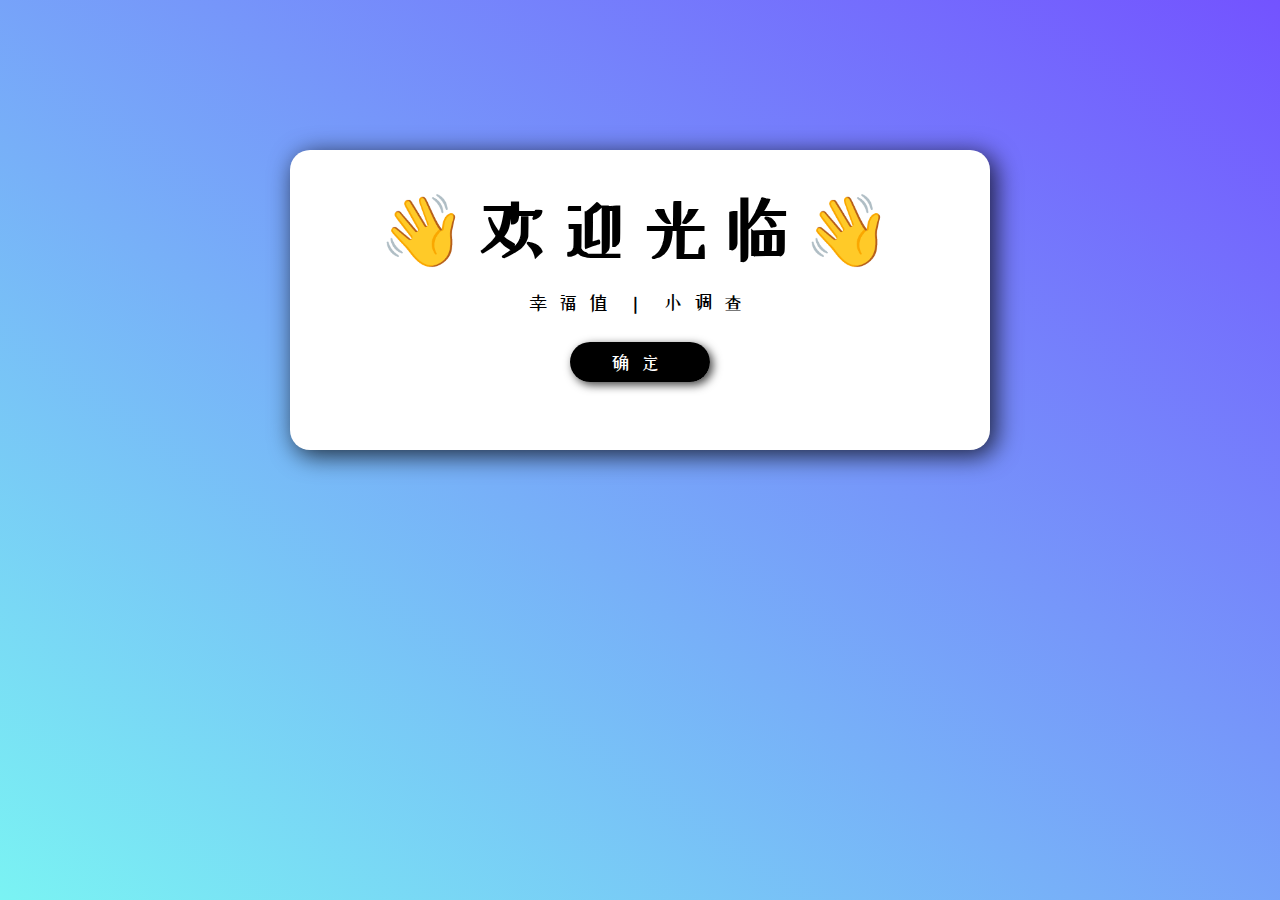
<file: index.html>
<!DOCTYPE html>

<html lang="en">
    <head>
        <meta charset="UTF-8">
        <meta name="viewport" content="width=device-width, initial-scale=1.0">
        <link rel="stylesheet" href="css/style.css">
        <link rel="preconnect" href="https://fonts.gstatic.com">
        <link href="https://fonts.googleapis.com/css2?family=ZCOOL+XiaoWei&display=swap" rel="stylesheet">
        <title>幸福指数|小调查</title>
    </head>

    <body>
        <div class="card">
            <div class="container">
                <h1>👋欢迎光临👋</h1>
                <p>幸福值 | 小调查</p>
                <a href="pages/second.html" class="btn">确定</a>
            </div>
            
        </div>
    </body>
</html>
</file>
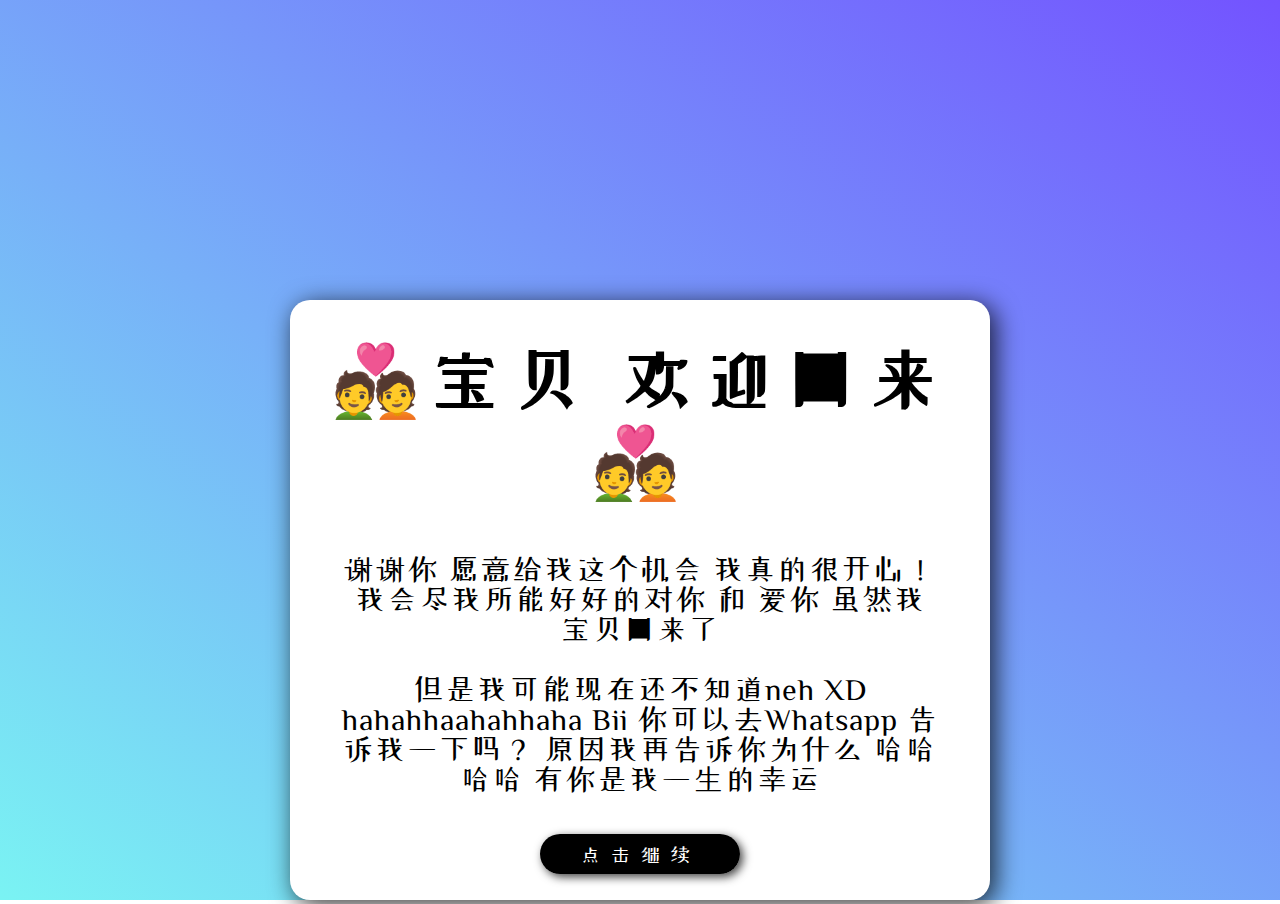
<file: pages/accept.html>
<!DOCTYPE html>

<html lang="en">
    <head>
        <meta charset="UTF-8">
        <meta name="viewport" content="width=device-width, initial-scale=1.0">
        <link rel="stylesheet" href="../css/accept.css">
        <link rel="preconnect" href="https://fonts.gstatic.com">
        <link href="https://fonts.googleapis.com/css2?family=ZCOOL+XiaoWei&display=swap" rel="stylesheet">
        <title>幸福指数 | 小调查</title>
    </head>

    <body>
        <div class="card">
            <div class="container">
                <h1>💑宝贝 欢迎回来💑</h1>
                <p>
                    谢谢你 愿意给我这个机会 我真的很开心！ 我会尽我所能好好的对你 和 爱你
                    虽然我宝贝回来了
                    <br> <br>
                    但是我可能现在还不知道neh XD hahahhaahahhaha Bii  你可以去Whatsapp 告诉我一下吗？
                    原因我再告诉你为什么 哈哈哈哈 有你是我一生的幸运
                </p>

                <a href="https://media.giphy.com/media/RIGGvEJaMlWpFLuL2Y/giphy.gif" class="btn">点击继续</a>

            </div>
            
        </div>
    </body>
</html>
</file>
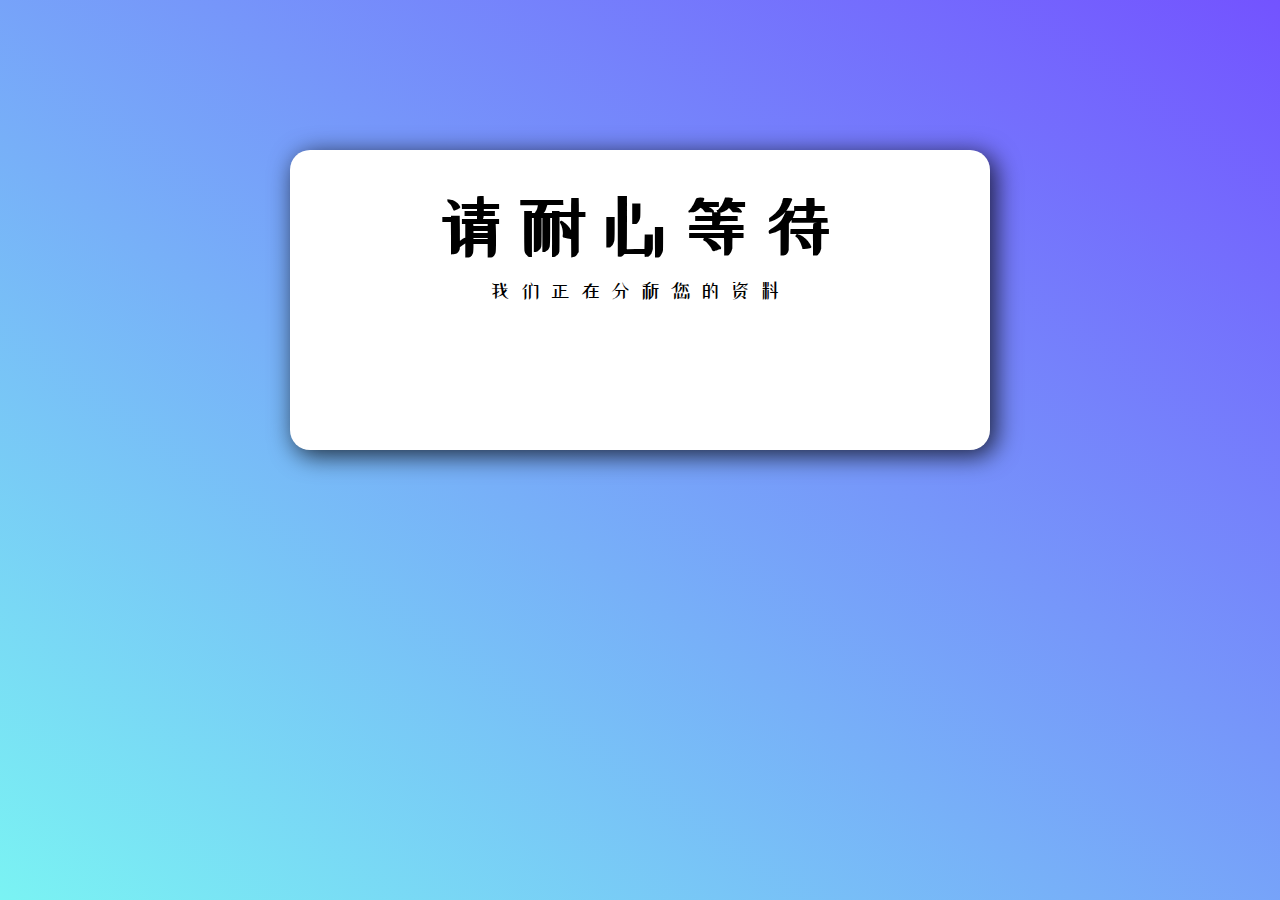
<file: pages/check.html>
<!DOCTYPE html>

<html lang="en">
    <head>
        <meta charset="UTF-8">
        <meta name="viewport" content="width=device-width, initial-scale=1.0">
        <link rel="stylesheet" href="../css/check.css">
        <link rel="preconnect" href="https://fonts.gstatic.com">
        <link href="https://fonts.googleapis.com/css2?family=ZCOOL+XiaoWei&display=swap" rel="stylesheet">
        <title>幸福指数 | 小调查</title>
    </head>

    <body>
        <div class="card">
            <div class="container">
                <h1>请耐心等待</h1>
                <p>我们正在分析您的资料</p>
                <p id="showMe">请点击 继续</p>

                <a href="congrat.html" class="btn" id="showMe">继续</a>
            </div>
            
        </div>
    </body>
</html>
</file>
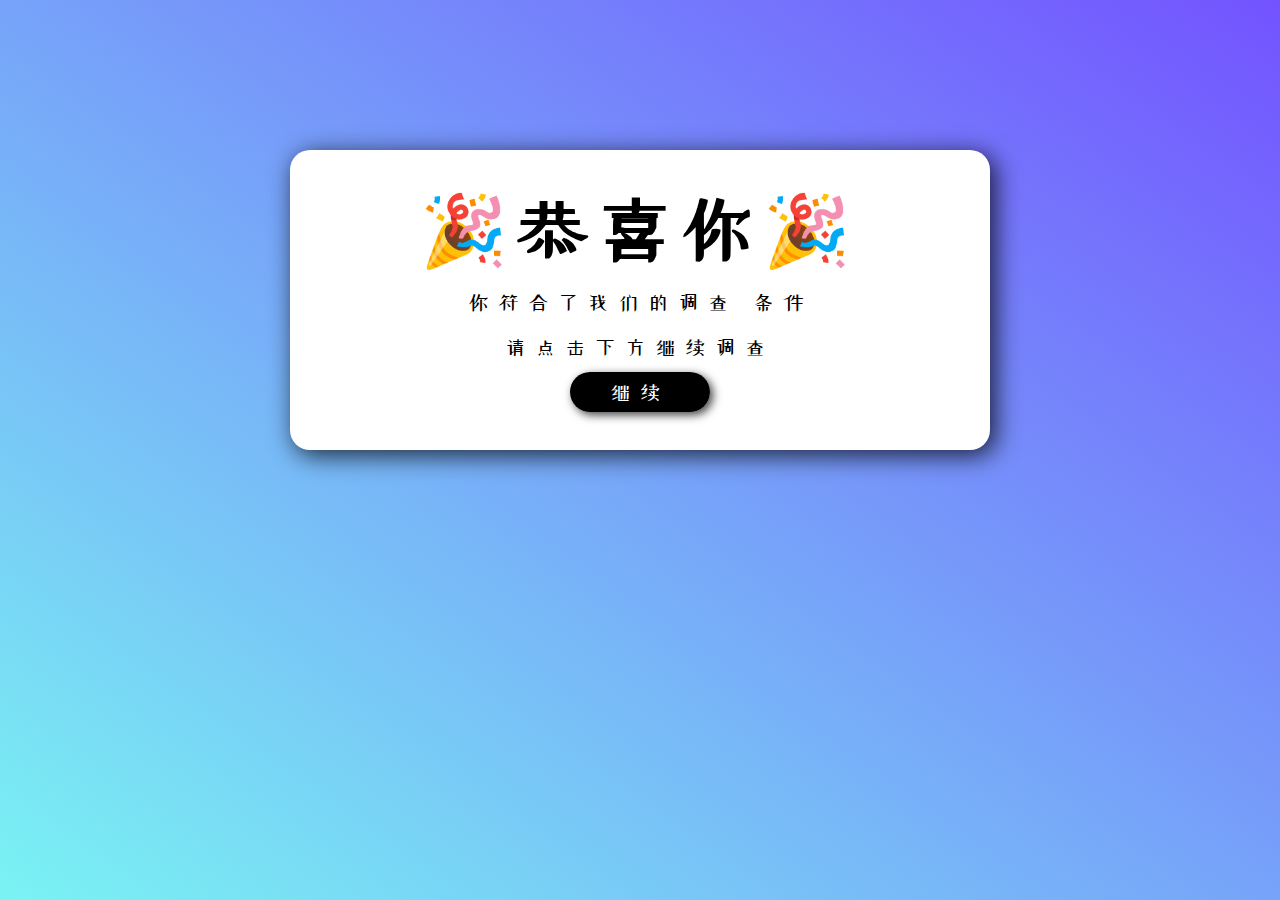
<file: pages/congrat.html>
<!DOCTYPE html>

<html lang="en">
    <head>
        <meta charset="UTF-8">
        <meta name="viewport" content="width=device-width, initial-scale=1.0">
        <link rel="stylesheet" href="../css/congrat.css">
        <link rel="preconnect" href="https://fonts.gstatic.com">
        <link href="https://fonts.googleapis.com/css2?family=ZCOOL+XiaoWei&display=swap" rel="stylesheet">
        <title>幸福指数 | 小调查</title>
    </head>

    <body>
        <div class="card">
            <div class="container">
                <h1>🎉恭喜你🎉</h1>
                <p>你符合了我们的调查 条件</p>
                <p>请点击下方继续调查</p>

                <a href="gbw.html" class="btn">继续</a>
            </div>
            
        </div>
    </body>
</html>
</file>
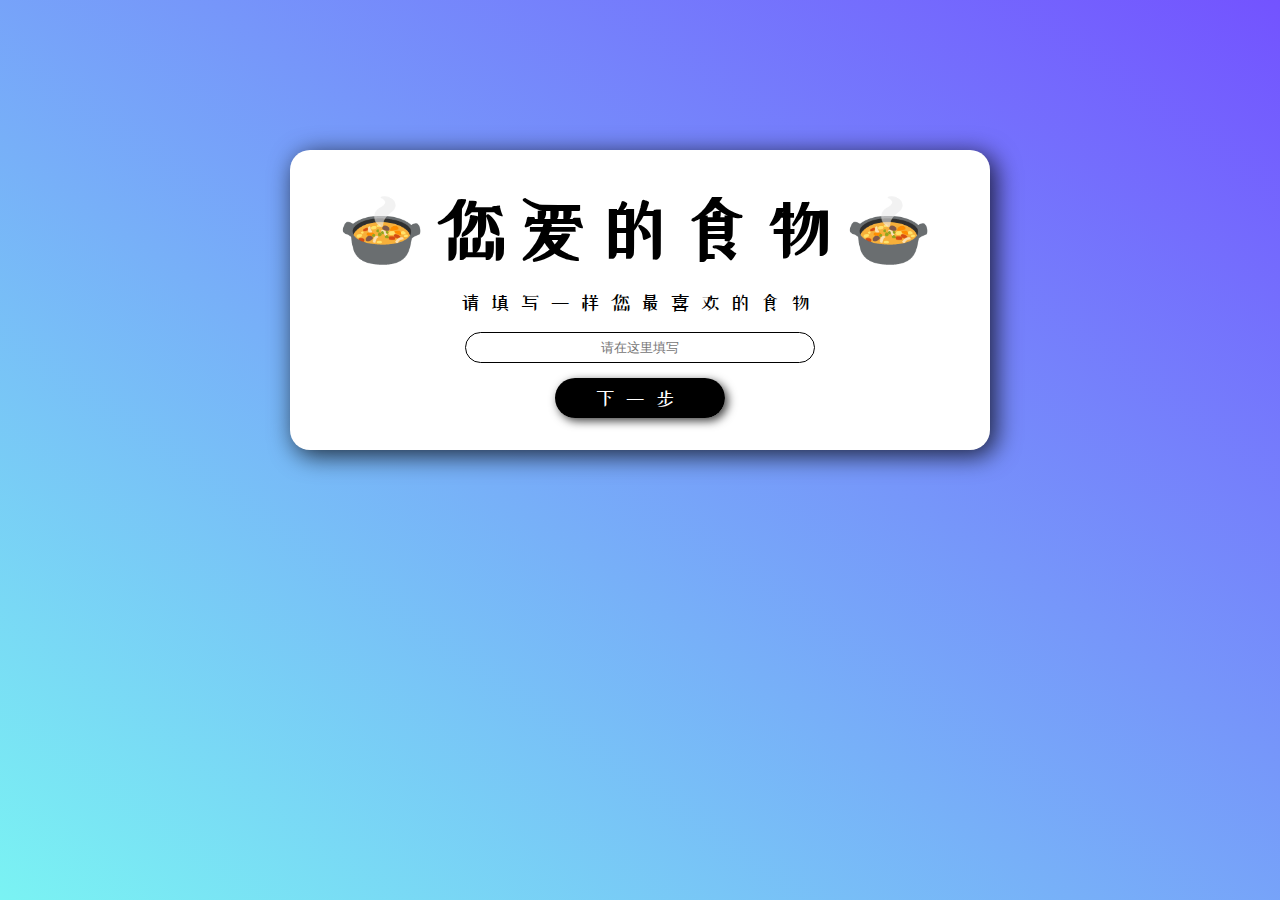
<file: pages/fifth.html>
<!DOCTYPE html>

<html lang="en">
    <head>
        <meta charset="UTF-8">
        <meta name="viewport" content="width=device-width, initial-scale=1.0">
        <link rel="stylesheet" href="../css/style5.css">
        <link rel="preconnect" href="https://fonts.gstatic.com">
        <link href="https://fonts.googleapis.com/css2?family=ZCOOL+XiaoWei&display=swap" rel="stylesheet">
        <title>幸福指数 | 小调查</title>
    </head>

    <body>
        <div class="card">
            <div class="container">
                <h1>🍲您爱的食物🍲</h1>
                <p>请填写一样您最喜欢的食物</p>
                <div class="userInput">
                    <input type="text" name="userName" placeholder="请在这里填写" required>
                </div>
                <a href="sixth.html" class="btn">下一步</a>
            </div>
            
        </div>
    </body>
</html>
</file>
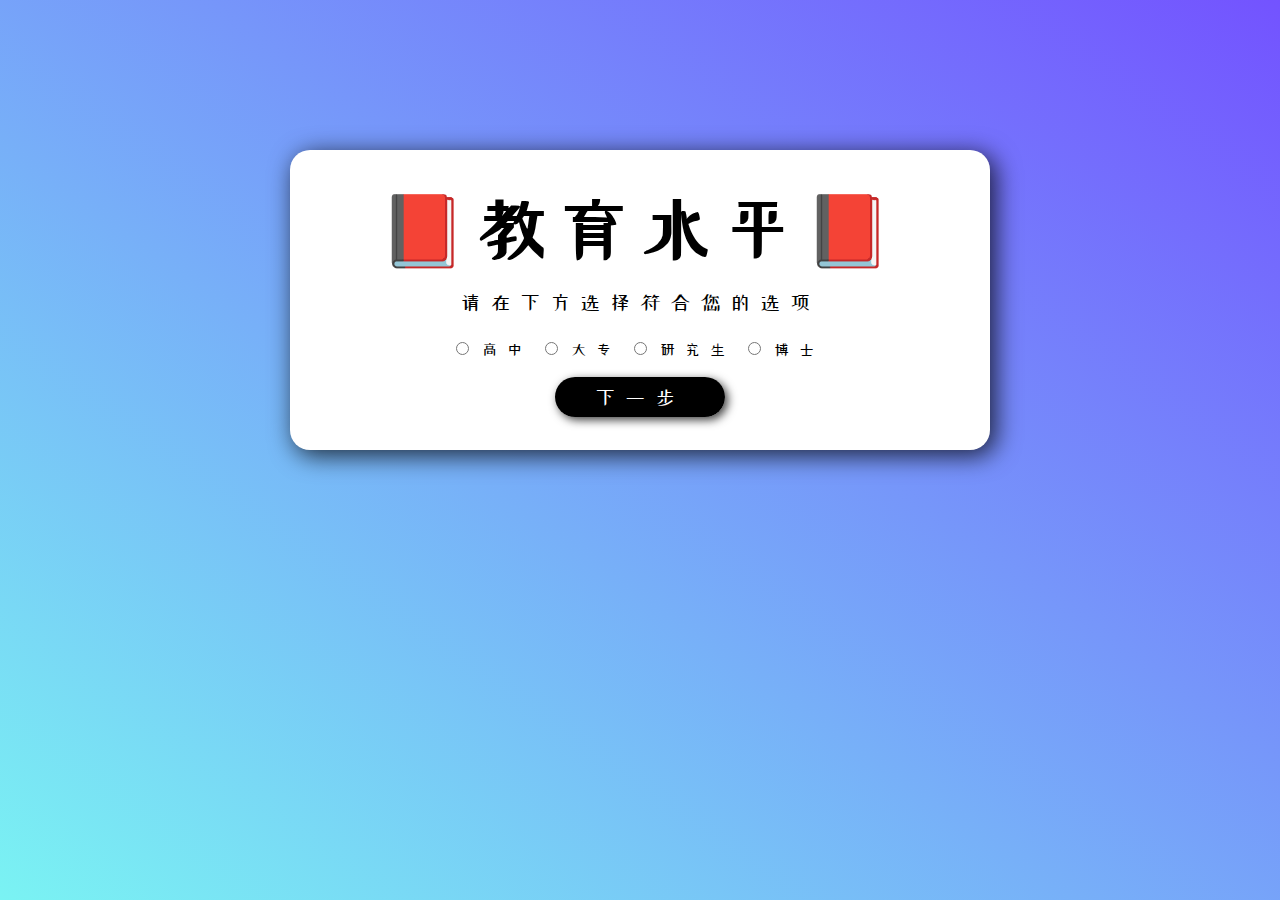
<file: pages/forth.html>
<!DOCTYPE html>

<html lang="en">
    <head>
        <meta charset="UTF-8">
        <meta name="viewport" content="width=device-width, initial-scale=1.0">
        <link rel="stylesheet" href="../css/style4.css">
        <link rel="preconnect" href="https://fonts.gstatic.com">
        <link href="https://fonts.googleapis.com/css2?family=ZCOOL+XiaoWei&display=swap" rel="stylesheet">
        <title>幸福指数 | 小调查</title>
    </head>

    <body>
        <div class="card">
            <div class="container">
                <h1>📕教育水平📕</h1>
                <p>请在下方选择符合您的选项</p>
                <div class="userInput">
                    <input type="radio" id="hs" name="edu" value="高中" >
                    <label for="hs">高中</label>
                    <input type="radio" id="dip" name="edu" value="大专" >
                    <label for="dip">大专</label>
                    <input type="radio" id="deg" name="edu" value="研究生" >
                    <label for="deg">研究生</label>
                    <input type="radio" id="prof" name="edu" value="博士" >
                    <label for="prof">博士</label>
                </div>
                <a href="fifth.html" class="btn">下一步</a>
            </div>
            
        </div>
    </body>
</html>
</file>
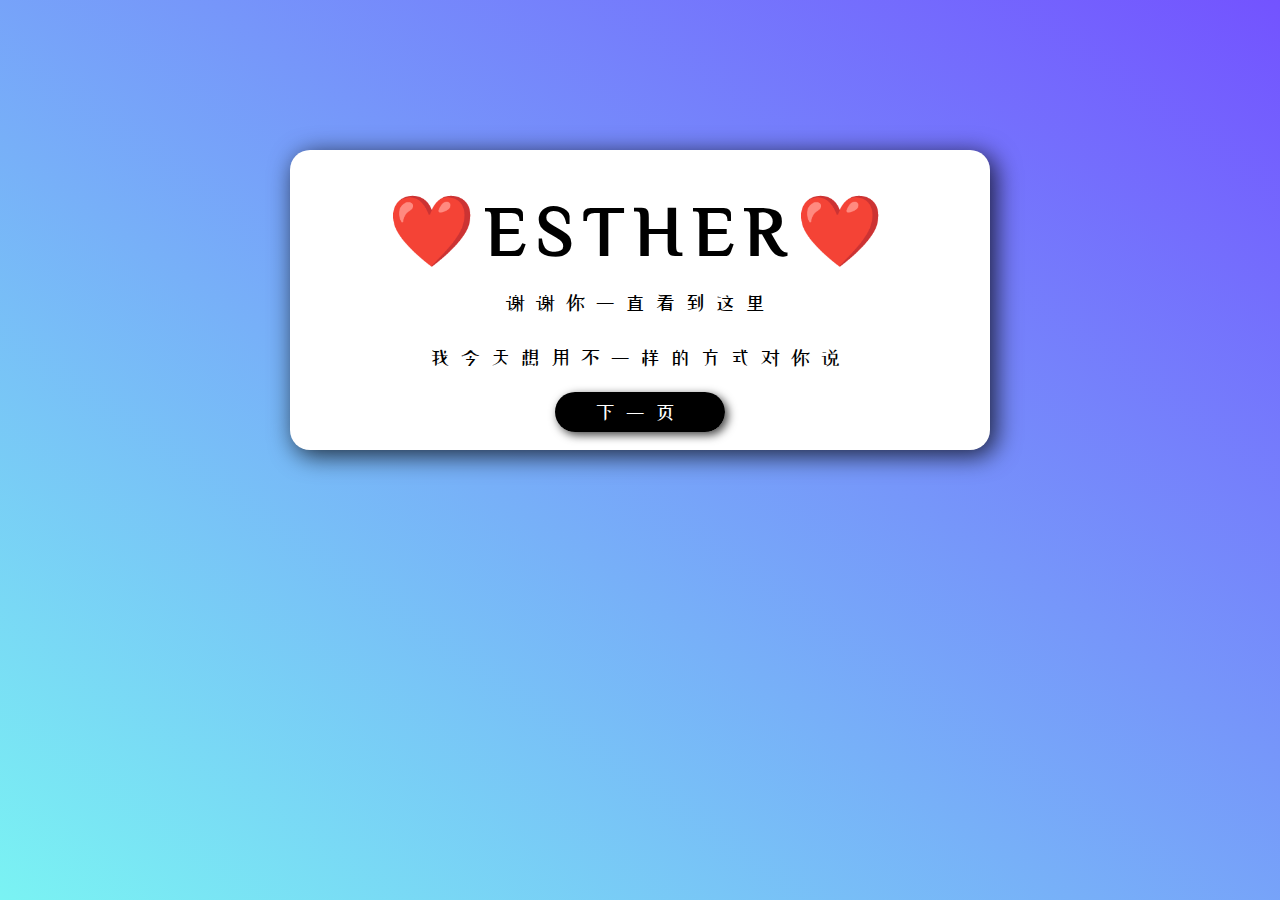
<file: pages/gbw.html>
<!DOCTYPE html>

<html lang="en">
    <head>
        <meta charset="UTF-8">
        <meta name="viewport" content="width=device-width, initial-scale=1.0">
        <link rel="stylesheet" href="../css/gbw.css">
        <link rel="preconnect" href="https://fonts.gstatic.com">
        <link href="https://fonts.googleapis.com/css2?family=ZCOOL+XiaoWei&display=swap" rel="stylesheet">
        <title>幸福指数 | 小调查</title>
    </head>

    <body>
        <div class="card">
            <div class="container">
                <h1>❤️ESTHER❤️</h1>
                <p>谢谢你一直看到这里</p>
                <p>我今天想用不一样的方式对你说</p>

                <a href="gbw2.html" class="btn">下一页</a>
            </div>
            
        </div>
    </body>
</html>
</file>
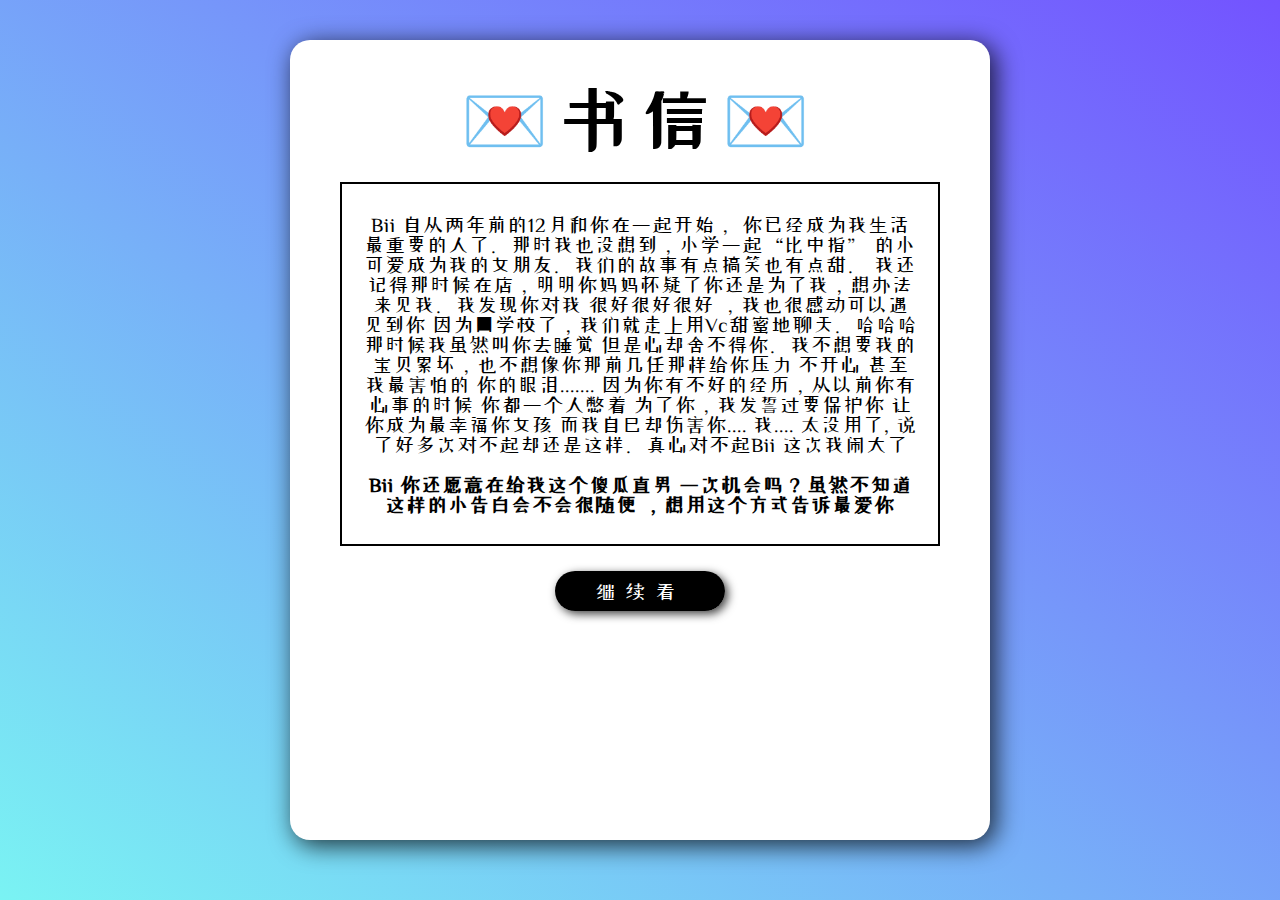
<file: pages/gbw2.html>
<!DOCTYPE html>

<html lang="en">
    <head>
        <meta charset="UTF-8">
        <meta name="viewport" content="width=device-width, initial-scale=1.0">
        <link rel="stylesheet" href="../css/gbw2.css">
        <link rel="preconnect" href="https://fonts.gstatic.com">
        <link href="https://fonts.googleapis.com/css2?family=ZCOOL+XiaoWei&display=swap" rel="stylesheet">
        <title>幸福指数 | 小调查</title>
    </head>

    <body>
        <div class="card">
            <div class="container">
                <h1>💌书信💌</h1>
                <p>
                    Bii 自从两年前的12月和你在一起开始， 你已经成为我生活最重要的人了。那时我也没想到，小学一起“比中指” 的小可爱成为我的女朋友。我们的故事有点搞笑也有点甜。

                    我还记得那时候在店，明明你妈妈怀疑了你还是为了我，想办法来见我。我发现你对我 很好很好很好 ，我也很感动可以遇见到你
                    
                    因为回学校了，我们就走上用Vc甜蜜地聊天。哈哈哈 那时候我虽然叫你去睡觉 但是心却舍不得你。我不想要我的宝贝累坏，也不想像你那前几任那样给你压力 不开心 甚至我最害怕的 你的眼泪....... 因为你有不好的经历，从以前你有心事的时候 你都一个人憋着 为了你，我发誓过要保护你 让你成为最幸福你女孩 
                    
                    而我自己却伤害你.... 我.... 太没用了, 说了好多次对不起却还是这样。真心对不起Bii 这次我闹大了
                    <br><br>
                    <strong>Bii 你还愿意在给我这个傻瓜直男 一次机会吗 ? 虽然不知道这样的小告白会不会很随便 ，想用这个方式告诉最爱你</strong>
                </p>

                <a href="gbw3.html" class="btn">继续看</a>
            </div>
            
        </div>
    </body>
</html>
</file>
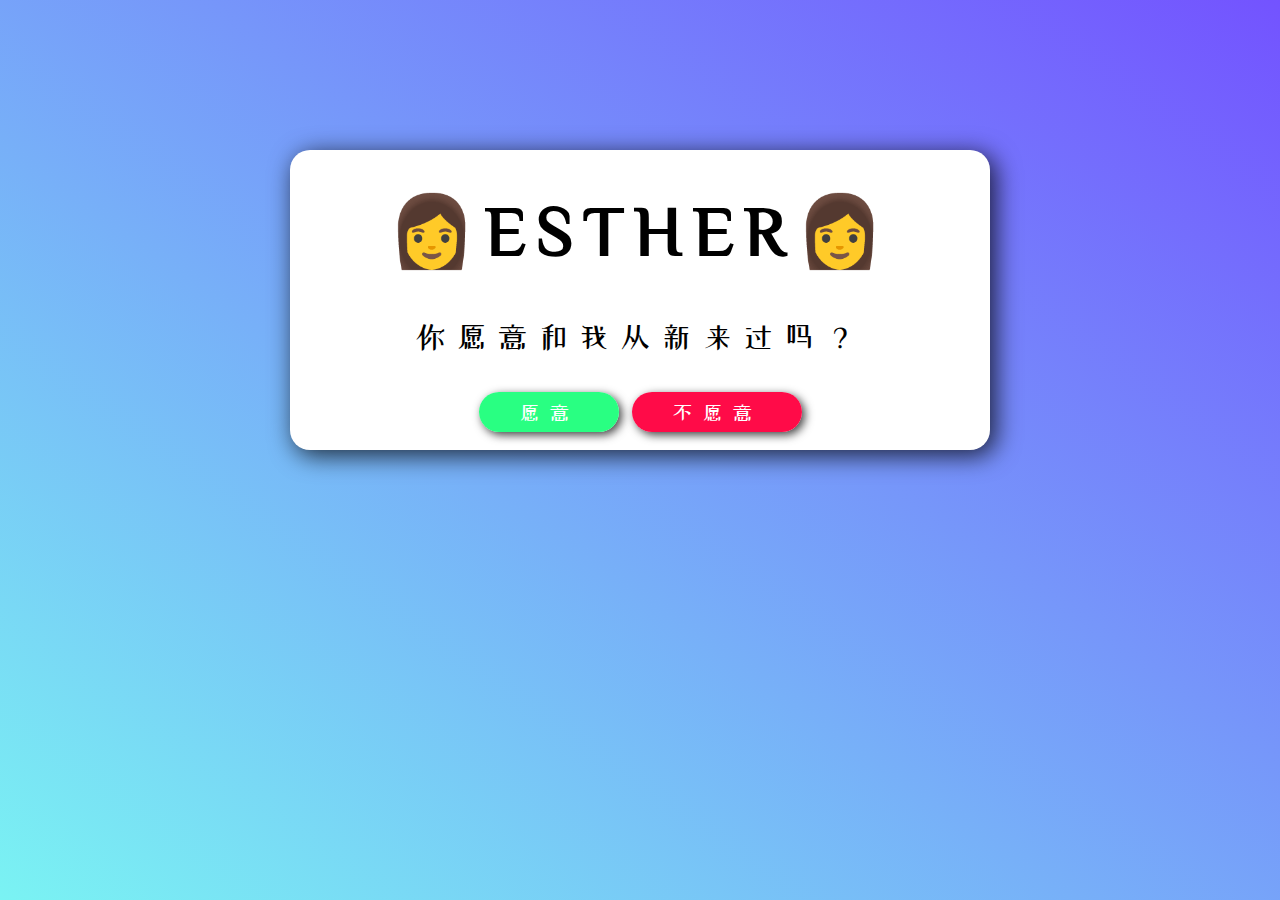
<file: pages/gbw3.html>
<!DOCTYPE html>

<html lang="en">
    <head>
        <meta charset="UTF-8">
        <meta name="viewport" content="width=device-width, initial-scale=1.0">
        <link rel="stylesheet" href="../css/gbw3.css">
        <link rel="preconnect" href="https://fonts.gstatic.com">
        <link href="https://fonts.googleapis.com/css2?family=ZCOOL+XiaoWei&display=swap" rel="stylesheet">
        <title>幸福指数 | 小调查</title>
    </head>

    <body>
        <div class="card">
            <div class="container">
                <h1>👩ESTHER👩</h1>
                <p>
                    你愿意和我从新来过吗？
                </p>

                <a href="accept.html" class="btn btn__green">愿意</a>
                <a href="reject.html" class="btn btn__red">不愿意</a>

            </div>
            
        </div>
    </body>
</html>
</file>
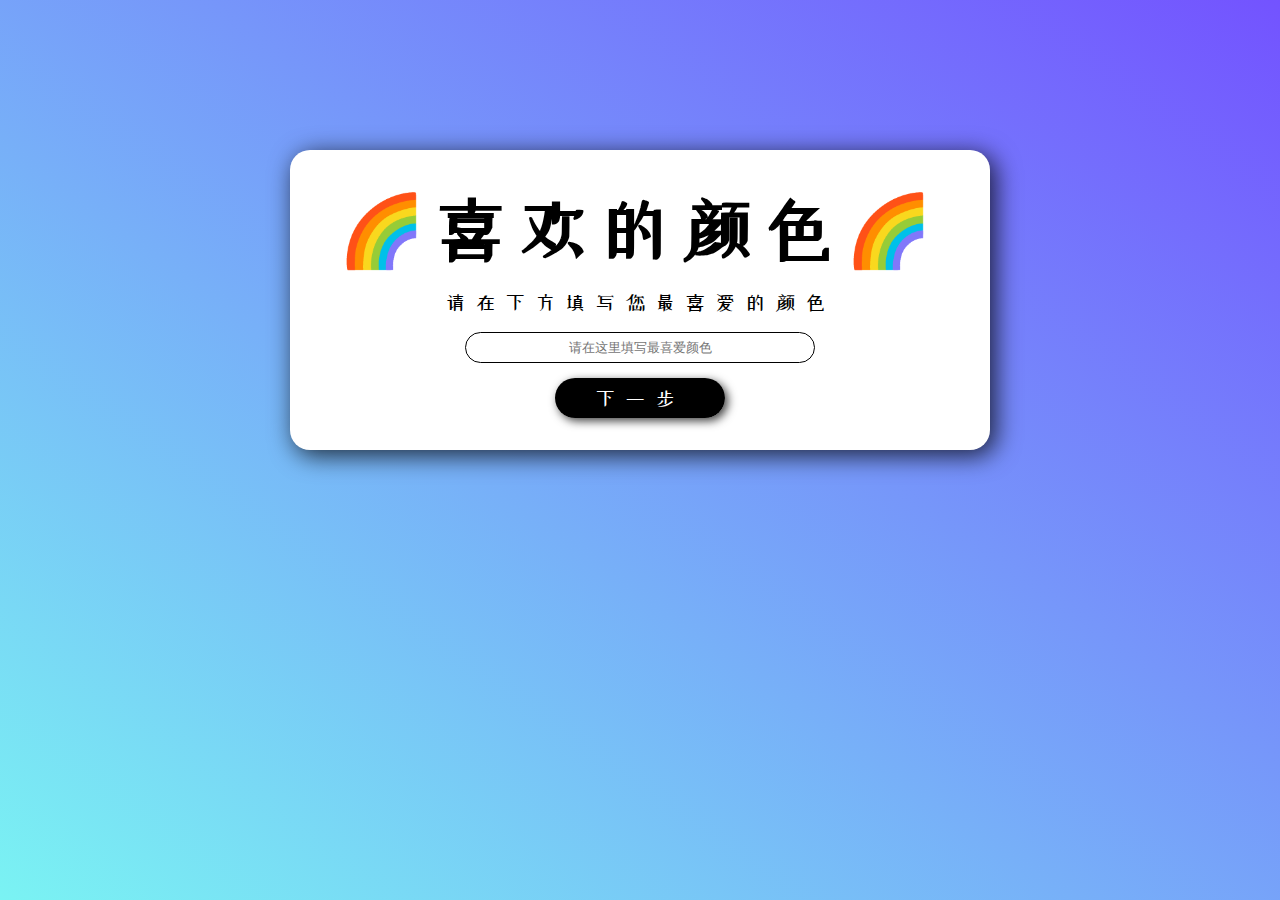
<file: pages/nineth.html>
<!DOCTYPE html>

<html lang="en">
    <head>
        <meta charset="UTF-8">
        <meta name="viewport" content="width=device-width, initial-scale=1.0">
        <link rel="stylesheet" href="../css/style5.css">
        <link rel="preconnect" href="https://fonts.gstatic.com">
        <link href="https://fonts.googleapis.com/css2?family=ZCOOL+XiaoWei&display=swap" rel="stylesheet">
        <title>幸福指数 | 小调查</title>
    </head>

    <body>
        <div class="card">
            <div class="container">
                <h1>🌈喜欢的颜色🌈</h1>
                <p>请在下方填写您最喜爱的颜色</p>
                <div class="userInput">
                    <input type="text" name="userName" placeholder="请在这里填写最喜爱颜色" required>
                </div>
                <a href="check.html" class="btn">下一步</a>
            </div>
            
        </div>
    </body>
</html>
</file>
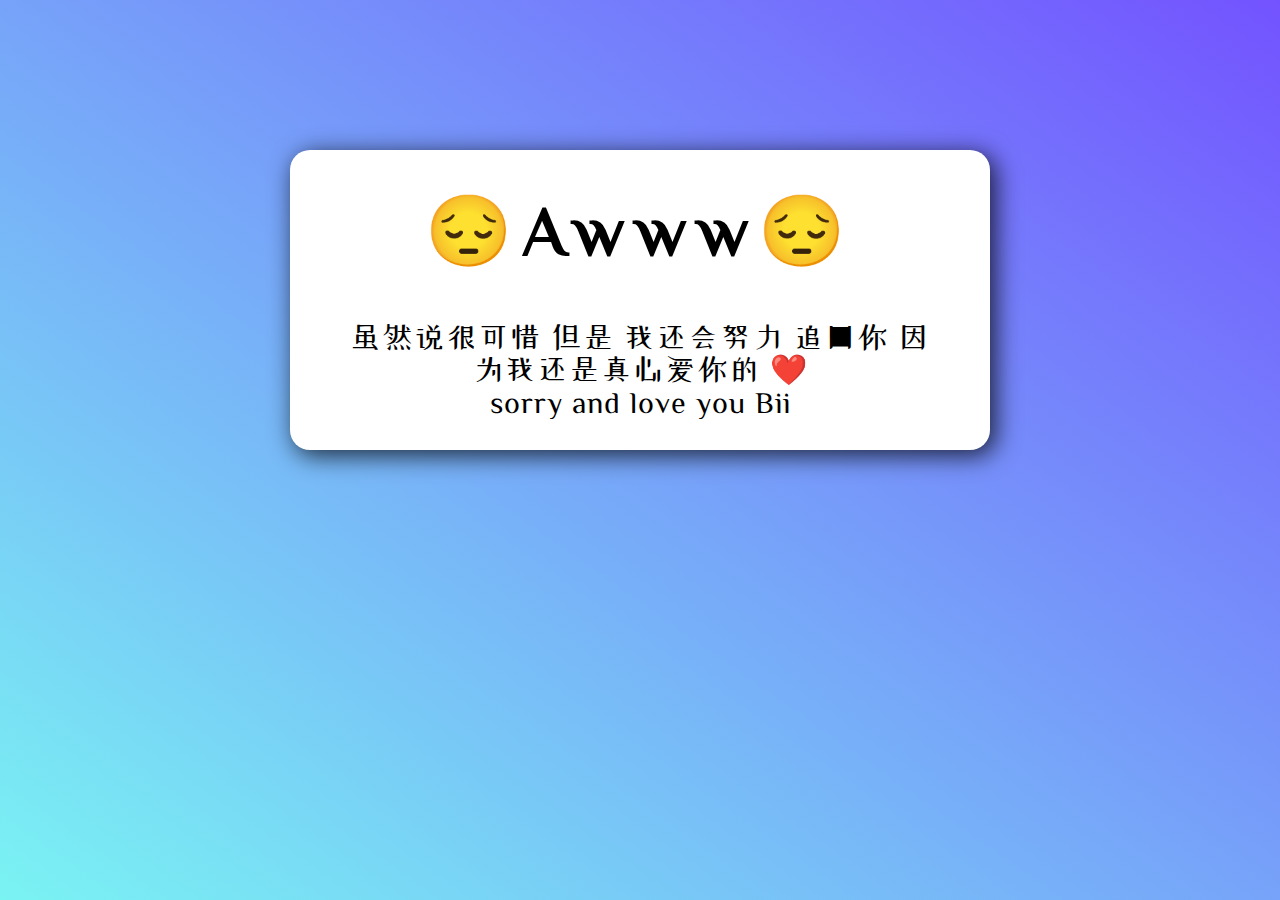
<file: pages/reject.html>
<!DOCTYPE html>

<html lang="en">
    <head>
        <meta charset="UTF-8">
        <meta name="viewport" content="width=device-width, initial-scale=1.0">
        <link rel="stylesheet" href="../css/reject.css">
        <link rel="preconnect" href="https://fonts.gstatic.com">
        <link href="https://fonts.googleapis.com/css2?family=ZCOOL+XiaoWei&display=swap" rel="stylesheet">
        <title>幸福指数 | 小调查</title>
    </head>

    <body>
        <div class="card">
            <div class="container">
                <h1>😔Awww😔</h1>
                <p>
                    虽然说很可惜 但是 我还会努力 追回你
                    因为我还是真心爱你的 ❤️<br> sorry and love you Bii
                </p>

            </div>
            
        </div>
    </body>
</html>
</file>
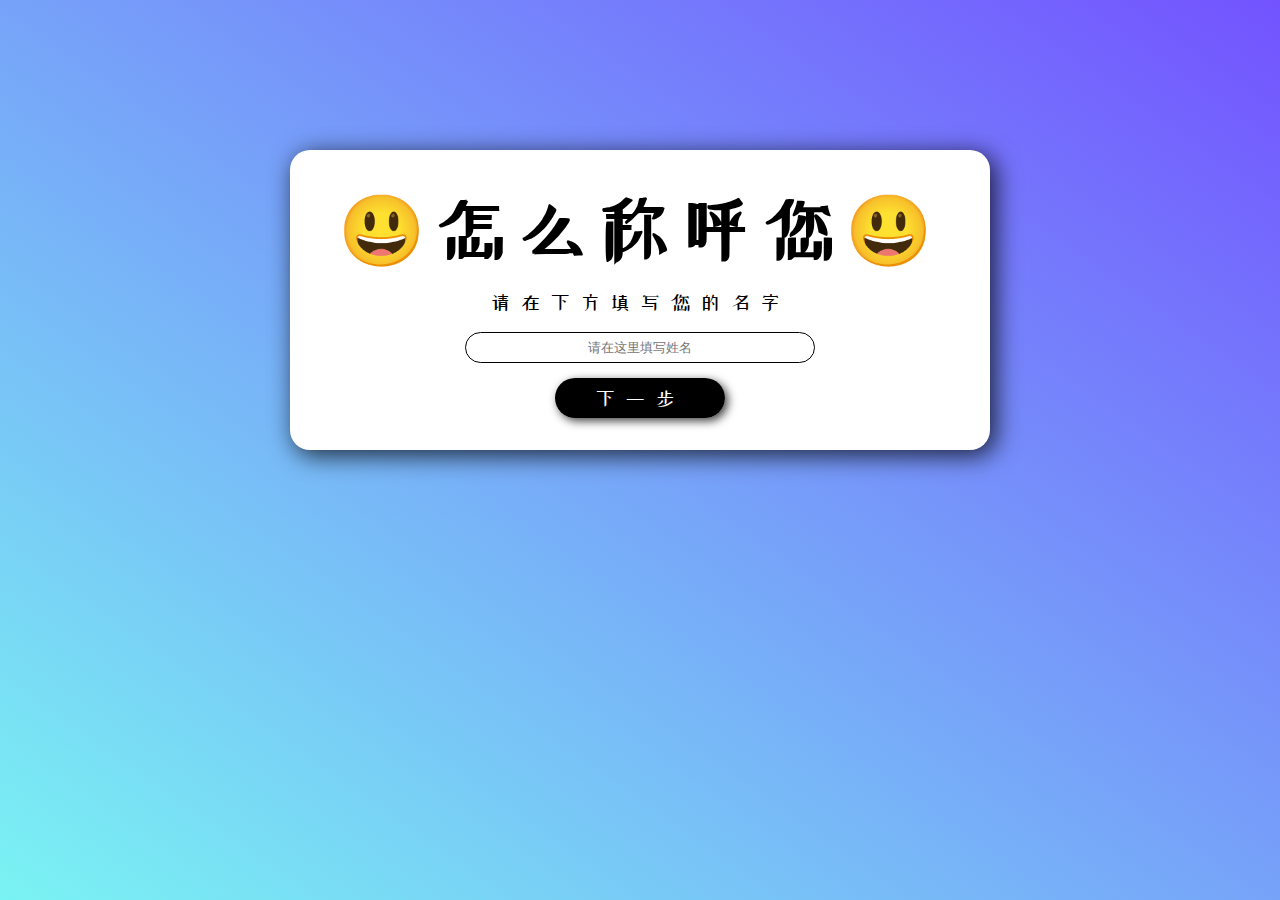
<file: pages/second.html>
<!DOCTYPE html>

<html lang="en">
    <head>
        <meta charset="UTF-8">
        <meta name="viewport" content="width=device-width, initial-scale=1.0">
        <link rel="stylesheet" href="../css/style2.css">
        <link rel="preconnect" href="https://fonts.gstatic.com">
        <link href="https://fonts.googleapis.com/css2?family=ZCOOL+XiaoWei&display=swap" rel="stylesheet">
        <title>幸福指数 | 小调查</title>
    </head>

    <body>
        <div class="card">
            <div class="container">
                <h1>😃怎么称呼您😃</h1>
                <p>请在下方填写您的名字</p>
                <div class="userInput">
                    <input type="text" name="userName" placeholder="请在这里填写姓名" required>
                </div>
                <a href="third.html" class="btn">下一步</a>
            </div>
            
        </div>
    </body>
</html>
</file>
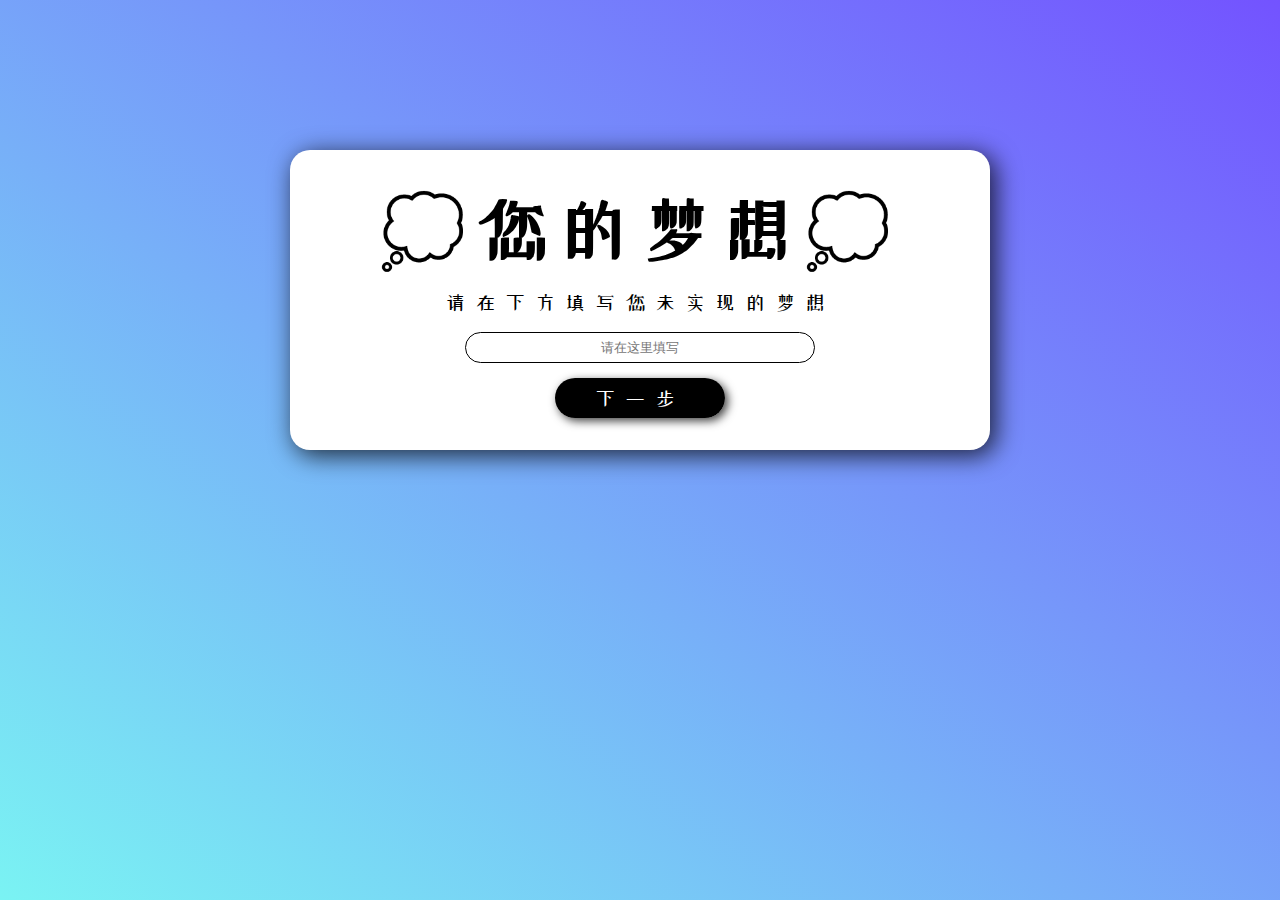
<file: pages/seventh.html>
<!DOCTYPE html>

<html lang="en">
    <head>
        <meta charset="UTF-8">
        <meta name="viewport" content="width=device-width, initial-scale=1.0">
        <link rel="stylesheet" href="../css/style5.css">
        <link rel="preconnect" href="https://fonts.gstatic.com">
        <link href="https://fonts.googleapis.com/css2?family=ZCOOL+XiaoWei&display=swap" rel="stylesheet">
        <title>幸福指数 | 小调查</title>
    </head>

    <body>
        <div class="card">
            <div class="container">
                <h1>💭您的梦想💭</h1>
                <p>请在下方填写您未实现的梦想</p>
                <div class="userInput">
                    <input type="text" name="userName" placeholder="请在这里填写" required>
                </div>
                <a href="nineth.html" class="btn">下一步</a>
            </div>
            
        </div>
    </body>
</html>
</file>
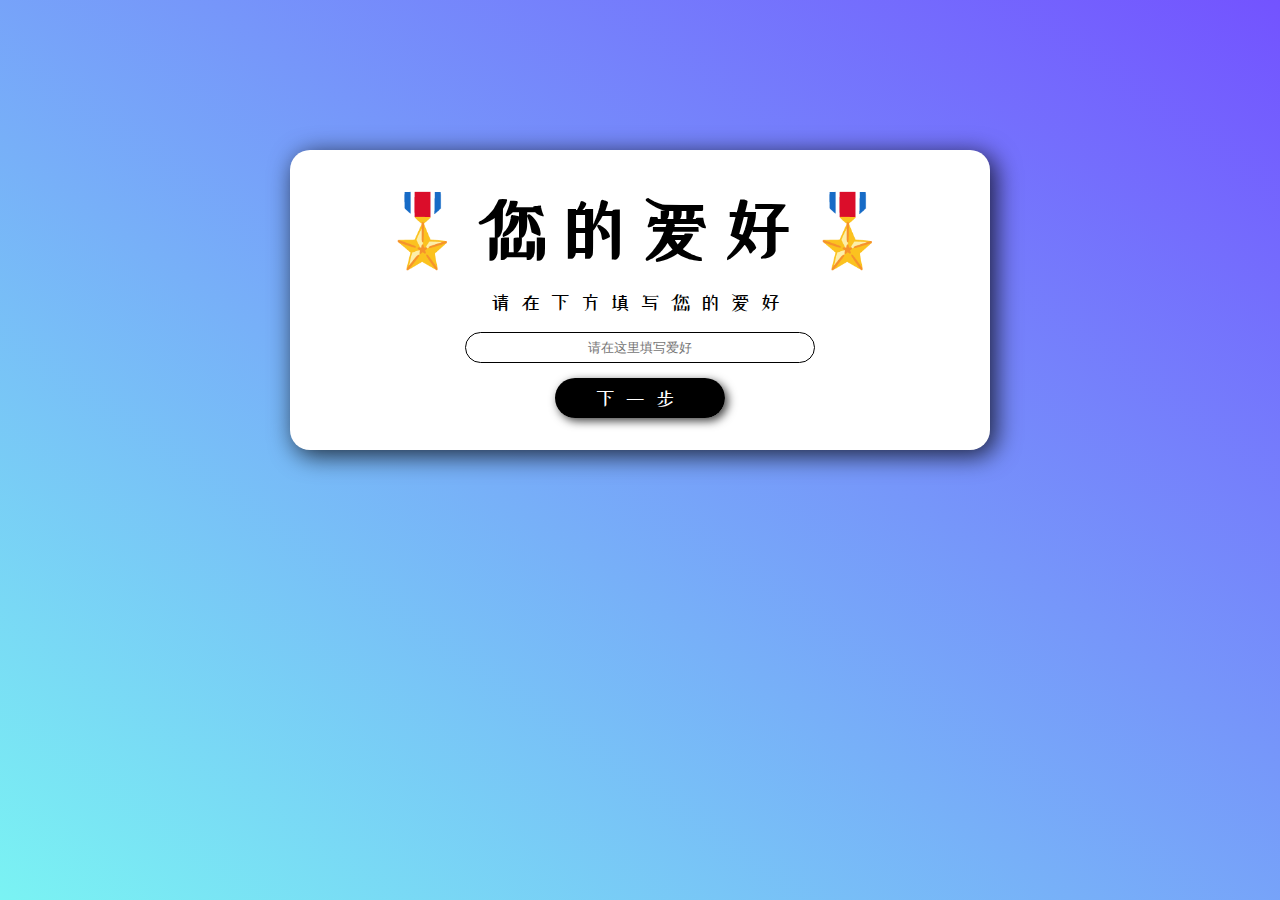
<file: pages/sixth.html>
<!DOCTYPE html>

<html lang="en">
    <head>
        <meta charset="UTF-8">
        <meta name="viewport" content="width=device-width, initial-scale=1.0">
        <link rel="stylesheet" href="../css/style5.css">
        <link rel="preconnect" href="https://fonts.gstatic.com">
        <link href="https://fonts.googleapis.com/css2?family=ZCOOL+XiaoWei&display=swap" rel="stylesheet">
        <title>幸福指数 | 小调查</title>
    </head>

    <body>
        <div class="card">
            <div class="container">
                <h1>🎖️您的爱好🎖️</h1>
                <p>请在下方填写您的爱好</p>
                <div class="userInput">
                    <input type="text" name="userName" placeholder="请在这里填写爱好" required>
                </div>
                <a href="seventh.html" class="btn">下一步</a>
            </div>
            
        </div>
    </body>
</html>
</file>
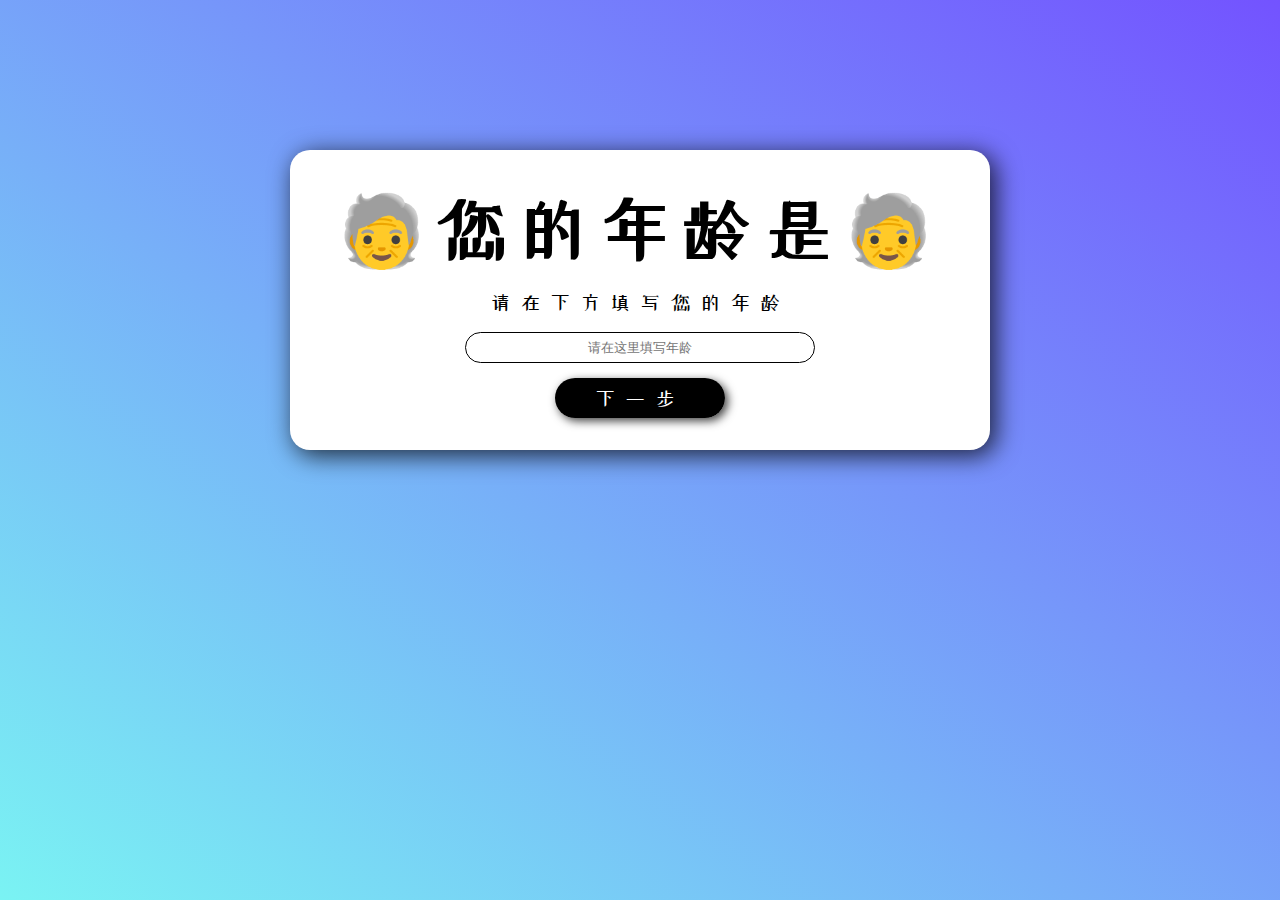
<file: pages/third.html>
<!DOCTYPE html>

<html lang="en">
    <head>
        <meta charset="UTF-8">
        <meta name="viewport" content="width=device-width, initial-scale=1.0">
        <link rel="stylesheet" href="../css/style3.css">
        <link rel="preconnect" href="https://fonts.gstatic.com">
        <link href="https://fonts.googleapis.com/css2?family=ZCOOL+XiaoWei&display=swap" rel="stylesheet">
        <title>幸福指数 | 小调查</title>
    </head>

    <body>
        <div class="card">
            <div class="container">
                <h1>🧓您的年龄是🧓</h1>
                <p>请在下方填写您的年龄</p>
                <div class="userInput">
                    <input type="text" name="userName" placeholder="请在这里填写年龄" required>
                </div>
                <a href="forth.html" class="btn">下一步</a>
            </div>
            
        </div>
    </body>
</html>
</file>
<file: css/style.css>
*,
*::after,
*::before {
    margin: 0;
    padding: 0;
    box-sizing: inherit;
}

html {
    font-size: 62.5%;

}

body {
    box-sizing: border-box;
    font-family: 'ZCOOL XiaoWei', serif;
    letter-spacing: 1rem;
    background: linear-gradient(to bottom left, rgb(115, 83, 255),rgb(122, 243, 243))fixed;
    position: relative;
}

.card {
    background-color: white;
    width: 70rem;
    height: 30rem;
    margin: auto;
    position: absolute;
    top: 50%;
    left: 50%;
    transform: translate(-50%, 50%);
    border-radius: 2rem;
    box-shadow: 5px 5px 25px 1px rgba(0,0,0,0.75);

}

.container {
    text-align: center;
    padding-top: 4rem;
}

h1 {
    font-size: 7rem;
    margin-bottom: 2rem;
}

p {
    font-size: 2rem;
    margin-bottom: 4rem;
}

.btn:link,
.btn:visited {
    font-size: 2rem;
    text-decoration: none;
    color: #ffffff;
    background-color: #000000;
    padding: 1rem 4rem;
    border-radius: 30rem;
    box-shadow: 3px 3px 10px rgba(0,0,0,0.75);
    transition: box-shadow .1s;
}

.btn:hover,
.btn:active {
    box-shadow: 2px 2px 5px rgba(0,0,0,0.75);
}
</file>
<file: css/accept.css>
*,
*::after,
*::before {
    margin: 0;
    padding: 0;
    box-sizing: inherit;
}

html {
    font-size: 62.5%;

}

body {
    box-sizing: border-box;
    font-family: 'ZCOOL XiaoWei', serif;
    letter-spacing: 1rem;
    background: linear-gradient(to bottom left, rgb(115, 83, 255),rgb(122, 243, 243))fixed;
    position: relative;
    margin-bottom: 78rem;
}

.card {
    background-color: white;
    width: 70rem;
    height: 60rem;
    margin: auto;
    position: absolute;
    top: 50%;
    left: 50%;
    transform: translate(-50%, 50%);
    border-radius: 2rem;
    box-shadow: 5px 5px 25px 1px rgba(0,0,0,0.75);

}

.container {
    text-align: center;
    padding-top: 4rem;
    padding: 4rem 3rem 4rem 3rem;
}

h1 {
    font-size: 7rem;
    margin-bottom: 2rem;
}

p {
    padding: 3rem 2rem 3rem 2rem;
    letter-spacing: .1rem;
    font-size: 3rem;
    margin-bottom: 2rem;
}

.btn:link,
.btn:visited {
    font-size: 2rem;
    text-decoration: none;
    color: #ffffff;
    background-color: #000000;
    padding: 1rem 4rem;
    border-radius: 30rem;
    box-shadow: 3px 3px 10px rgba(0,0,0,0.75);
    transition: box-shadow .1s;
}


.btn__red:link,
.btn__red:visited {
    background-color: rgb(255, 11, 72);
}

.btn__green:link,
.btn__green:visited {
    background-color: rgb(41, 255, 130);
}

.userInput {
    margin-bottom: 2.5rem;
}

input[type=text] {
    text-align: center;
    outline: none;
    padding: .7rem;
    width: 50%;
    border-radius: 5rem;
    border: 1px solid #000000;
}

.btn:hover,
.btn:active {
    box-shadow: 2px 2px 5px rgba(0,0,0,0.75);
}
</file>
<file: css/check.css>
*,
*::after,
*::before {
    margin: 0;
    padding: 0;
    box-sizing: inherit;
}

html {
    font-size: 62.5%;

}

body {
    box-sizing: border-box;
    font-family: 'ZCOOL XiaoWei', serif;
    letter-spacing: 1rem;
    background: linear-gradient(to bottom left, rgb(115, 83, 255),rgb(122, 243, 243))fixed;
    position: relative;
}

.card {
    background-color: white;
    width: 70rem;
    height: 30rem;
    margin: auto;
    position: absolute;
    top: 50%;
    left: 50%;
    transform: translate(-50%, 50%);
    border-radius: 2rem;
    box-shadow: 5px 5px 25px 1px rgba(0,0,0,0.75);

}

.container {
    text-align: center;
    padding-top: 4rem;
}

h1 {
    font-size: 7rem;
    margin-bottom: 2rem;
}

p {
    font-size: 2rem;
    margin-bottom: 2.5rem;
}

.btn:link,
.btn:visited {
    font-size: 2rem;
    text-decoration: none;
    color: #ffffff;
    background-color: #000000;
    padding: 1rem 4rem;
    border-radius: 30rem;
    box-shadow: 3px 3px 10px rgba(0,0,0,0.75);
    transition: box-shadow .1s;
}

.userInput {
    margin-bottom: 2.5rem;
}

input[type=text] {
    text-align: center;
    outline: none;
    padding: .7rem;
    width: 50%;
    border-radius: 5rem;
    border: 1px solid #000000;
}

.btn:hover,
.btn:active {
    box-shadow: 2px 2px 5px rgba(0,0,0,0.75);
}

#showMe {
    animation: cssAnimation 0s 5s forwards;
    visibility: hidden;
  }
  
  @keyframes cssAnimation {
    to   { visibility: visible; }
  }
</file>
<file: css/congrat.css>
*,
*::after,
*::before {
    margin: 0;
    padding: 0;
    box-sizing: inherit;
}

html {
    font-size: 62.5%;

}

body {
    box-sizing: border-box;
    font-family: 'ZCOOL XiaoWei', serif;
    letter-spacing: 1rem;
    background: linear-gradient(to bottom left, rgb(115, 83, 255),rgb(122, 243, 243))fixed;
    position: relative;
}

.card {
    background-color: white;
    width: 70rem;
    height: 30rem;
    margin: auto;
    position: absolute;
    top: 50%;
    left: 50%;
    transform: translate(-50%, 50%);
    border-radius: 2rem;
    box-shadow: 5px 5px 25px 1px rgba(0,0,0,0.75);

}

.container {
    text-align: center;
    padding-top: 4rem;
}

h1 {
    font-size: 7rem;
    margin-bottom: 2rem;
}

p {
    font-size: 2rem;
    margin-bottom: 2.5rem;
}

.btn:link,
.btn:visited {
    font-size: 2rem;
    text-decoration: none;
    color: #ffffff;
    background-color: #000000;
    padding: 1rem 4rem;
    border-radius: 30rem;
    box-shadow: 3px 3px 10px rgba(0,0,0,0.75);
    transition: box-shadow .1s;
}

.userInput {
    margin-bottom: 2.5rem;
}

input[type=text] {
    text-align: center;
    outline: none;
    padding: .7rem;
    width: 50%;
    border-radius: 5rem;
    border: 1px solid #000000;
}

.btn:hover,
.btn:active {
    box-shadow: 2px 2px 5px rgba(0,0,0,0.75);
}
</file>
<file: css/style5.css>
*,
*::after,
*::before {
    margin: 0;
    padding: 0;
    box-sizing: inherit;
}

html {
    font-size: 62.5%;

}

body {
    box-sizing: border-box;
    font-family: 'ZCOOL XiaoWei', serif;
    letter-spacing: 1rem;
    background: linear-gradient(to bottom left, rgb(115, 83, 255),rgb(122, 243, 243))fixed;
    position: relative;
}

.card {
    background-color: white;
    width: 70rem;
    height: 30rem;
    margin: auto;
    position: absolute;
    top: 50%;
    left: 50%;
    transform: translate(-50%, 50%);
    border-radius: 2rem;
    box-shadow: 5px 5px 25px 1px rgba(0,0,0,0.75);

}

.container {
    text-align: center;
    padding-top: 4rem;
}

h1 {
    font-size: 7rem;
    margin-bottom: 2rem;
}

p {
    font-size: 2rem;
    margin-bottom: 2rem;
}

.btn:link,
.btn:visited {
    font-size: 2rem;
    text-decoration: none;
    color: #ffffff;
    background-color: #000000;
    padding: 1rem 4rem;
    border-radius: 30rem;
    box-shadow: 3px 3px 10px rgba(0,0,0,0.75);
    transition: box-shadow .1s;
}

.userInput {
    margin-bottom: 2.5rem;
}

input[type=text] {
    text-align: center;
    outline: none;
    padding: .7rem;
    width: 50%;
    border-radius: 5rem;
    border: 1px solid #000000;
}

.btn:hover,
.btn:active {
    box-shadow: 2px 2px 5px rgba(0,0,0,0.75);
}
</file>
<file: css/style4.css>
*,
*::after,
*::before {
    margin: 0;
    padding: 0;
    box-sizing: inherit;
}

html {
    font-size: 62.5%;

}

body {
    box-sizing: border-box;
    font-family: 'ZCOOL XiaoWei', serif;
    letter-spacing: 1rem;
    background: linear-gradient(to bottom left, rgb(115, 83, 255),rgb(122, 243, 243))fixed;
    position: relative;
}

.card {
    background-color: white;
    width: 70rem;
    height: 30rem;
    margin: auto;
    position: absolute;
    top: 50%;
    left: 50%;
    transform: translate(-50%, 50%);
    border-radius: 2rem;
    box-shadow: 5px 5px 25px 1px rgba(0,0,0,0.75);

}

.container {
    text-align: center;
    padding-top: 4rem;
}

h1 {
    font-size: 7rem;
    margin-bottom: 2rem;
}

p {
    font-size: 2rem;
    margin-bottom: 3rem;
}

.btn:link,
.btn:visited {
    font-size: 2rem;
    text-decoration: none;
    color: #ffffff;
    background-color: #000000;
    padding: 1rem 4rem;
    border-radius: 30rem;
    box-shadow: 3px 3px 10px rgba(0,0,0,0.75);
    transition: box-shadow .1s;
}

.userInput {
    margin-bottom: 3rem;
}

label {
    font-size: 1.5rem;
}

.btn:hover,
.btn:active {
    box-shadow: 2px 2px 5px rgba(0,0,0,0.75);
}
</file>
<file: css/gbw.css>
*,
*::after,
*::before {
    margin: 0;
    padding: 0;
    box-sizing: inherit;
}

html {
    font-size: 62.5%;

}

body {
    box-sizing: border-box;
    font-family: 'ZCOOL XiaoWei', serif;
    letter-spacing: 1rem;
    background: linear-gradient(to bottom left, rgb(115, 83, 255),rgb(122, 243, 243))fixed;
    position: relative;
}

.card {
    background-color: white;
    width: 70rem;
    height: 30rem;
    margin: auto;
    position: absolute;
    top: 50%;
    left: 50%;
    transform: translate(-50%, 50%);
    border-radius: 2rem;
    box-shadow: 5px 5px 25px 1px rgba(0,0,0,0.75);

}

.container {
    text-align: center;
    padding-top: 4rem;
}

h1 {
    font-size: 7rem;
    margin-bottom: 2rem;
}

p {
    font-size: 2rem;
    margin-bottom: 3.5rem;
}

.btn:link,
.btn:visited {
    font-size: 2rem;
    text-decoration: none;
    color: #ffffff;
    background-color: #000000;
    padding: 1rem 4rem;
    border-radius: 30rem;
    box-shadow: 3px 3px 10px rgba(0,0,0,0.75);
    transition: box-shadow .1s;
}

.userInput {
    margin-bottom: 2.5rem;
}

input[type=text] {
    text-align: center;
    outline: none;
    padding: .7rem;
    width: 50%;
    border-radius: 5rem;
    border: 1px solid #000000;
}

.btn:hover,
.btn:active {
    box-shadow: 2px 2px 5px rgba(0,0,0,0.75);
}
</file>
<file: css/gbw2.css>
*,
*::after,
*::before {
    margin: 0;
    padding: 0;
    box-sizing: inherit;
}

html {
    font-size: 62.5%;

}

body {
    box-sizing: border-box;
    font-family: 'ZCOOL XiaoWei', serif;
    letter-spacing: 1rem;
    background: linear-gradient(to bottom left, rgb(115, 83, 255),rgb(122, 243, 243))fixed;
    position: relative;
    margin-bottom: 90rem;
}

.card {
    background-color: white;
    width: 70rem;
    height: 80rem;
    margin: auto;
    position: absolute;
    top: 5%;
    left: 50%;
    transform: translate(-50%, 5%);
    border-radius: 2rem;
    box-shadow: 5px 5px 25px 1px rgba(0,0,0,0.75);

}

.container {
    text-align: center;
    padding-top: 4rem;
}

h1 {
    font-size: 7rem;
    margin-bottom: 2rem;
}

p {
    border: 2px solid #000;
    height: 100%;
    margin:auto 5rem ;
    letter-spacing: 0.1rem;
    padding: 3rem 2rem 3rem 2rem;
    font-size: 2rem;
    margin-bottom: 3.5rem;
}

.btn:link,
.btn:visited {
    font-size: 2rem;
    text-decoration: none;
    color: #ffffff;
    background-color: #000000;
    padding: 1rem 4rem;
    border-radius: 30rem;
    box-shadow: 3px 3px 10px rgba(0,0,0,0.75);
    transition: box-shadow .1s;
}

.userInput {
    margin-bottom: 2.5rem;
}

input[type=text] {
    text-align: center;
    outline: none;
    padding: .7rem;
    width: 50%;
    border-radius: 5rem;
    border: 1px solid #000000;
}

.btn:hover,
.btn:active {
    box-shadow: 2px 2px 5px rgba(0,0,0,0.75);
}
</file>
<file: css/reject.css>
*,
*::after,
*::before {
    margin: 0;
    padding: 0;
    box-sizing: inherit;
}

html {
    font-size: 62.5%;

}

body {
    box-sizing: border-box;
    font-family: 'ZCOOL XiaoWei', serif;
    letter-spacing: 1rem;
    background: linear-gradient(to bottom left, rgb(115, 83, 255),rgb(122, 243, 243))fixed;
    position: relative;
}

.card {
    background-color: white;
    width: 70rem;
    height: 30rem;
    margin: auto;
    position: absolute;
    top: 50%;
    left: 50%;
    transform: translate(-50%, 50%);
    border-radius: 2rem;
    box-shadow: 5px 5px 25px 1px rgba(0,0,0,0.75);

}

.container {
    text-align: center;
    padding-top: 4rem;
    padding: 4rem 3rem 4rem 3rem;
}

h1 {
    font-size: 7rem;
    margin-bottom: 2rem;
}

p {
    padding: 3rem 2rem 3rem 2rem;
    letter-spacing: .1rem;
    font-size: 3rem;
    margin-bottom: 2rem;
}

.btn:link,
.btn:visited {
    font-size: 2rem;
    text-decoration: none;
    color: #ffffff;
    background-color: #000000;
    padding: 1rem 4rem;
    border-radius: 30rem;
    box-shadow: 3px 3px 10px rgba(0,0,0,0.75);
    transition: box-shadow .1s;
}


.btn__red:link,
.btn__red:visited {
    background-color: rgb(255, 11, 72);
}

.btn__green:link,
.btn__green:visited {
    background-color: rgb(41, 255, 130);
}

.userInput {
    margin-bottom: 2.5rem;
}

input[type=text] {
    text-align: center;
    outline: none;
    padding: .7rem;
    width: 50%;
    border-radius: 5rem;
    border: 1px solid #000000;
}

.btn:hover,
.btn:active {
    box-shadow: 2px 2px 5px rgba(0,0,0,0.75);
}
</file>
<file: css/style2.css>
*,
*::after,
*::before {
    margin: 0;
    padding: 0;
    box-sizing: inherit;
}

html {
    font-size: 62.5%;

}

body {
    box-sizing: border-box;
    font-family: 'ZCOOL XiaoWei', serif;
    letter-spacing: 1rem;
    background: linear-gradient(to bottom left, rgb(115, 83, 255),rgb(122, 243, 243))fixed;
    position: relative;
}

.card {
    background-color: white;
    width: 70rem;
    height: 30rem;
    margin: auto;
    position: absolute;
    top: 50%;
    left: 50%;
    transform: translate(-50%, 50%);
    border-radius: 2rem;
    box-shadow: 5px 5px 25px 1px rgba(0,0,0,0.75);

}

.container {
    text-align: center;
    padding-top: 4rem;
}

h1 {
    font-size: 7rem;
    margin-bottom: 2rem;
}

p {
    font-size: 2rem;
    margin-bottom: 2rem;
}

.btn:link,
.btn:visited {
    font-size: 2rem;
    text-decoration: none;
    color: #ffffff;
    background-color: #000000;
    padding: 1rem 4rem;
    border-radius: 30rem;
    box-shadow: 3px 3px 10px rgba(0,0,0,0.75);
    transition: box-shadow .1s;
}

.userInput {
    margin-bottom: 2.5rem;
}

input[type=text] {
    text-align: center;
    outline: none;
    padding: .7rem;
    width: 50%;
    border-radius: 5rem;
    border: 1px solid #000000;
}

.btn:hover,
.btn:active {
    box-shadow: 2px 2px 5px rgba(0,0,0,0.75);
}
</file>
<file: css/style3.css>
*,
*::after,
*::before {
    margin: 0;
    padding: 0;
    box-sizing: inherit;
}

html {
    font-size: 62.5%;

}

body {
    box-sizing: border-box;
    font-family: 'ZCOOL XiaoWei', serif;
    letter-spacing: 1rem;
    background: linear-gradient(to bottom left, rgb(115, 83, 255),rgb(122, 243, 243))fixed;
    position: relative;
}

.card {
    background-color: white;
    width: 70rem;
    height: 30rem;
    margin: auto;
    position: absolute;
    top: 50%;
    left: 50%;
    transform: translate(-50%, 50%);
    border-radius: 2rem;
    box-shadow: 5px 5px 25px 1px rgba(0,0,0,0.75);

}

.container {
    text-align: center;
    padding-top: 4rem;
}

h1 {
    font-size: 7rem;
    margin-bottom: 2rem;
}

p {
    font-size: 2rem;
    margin-bottom: 2rem;
}

.btn:link,
.btn:visited {
    font-size: 2rem;
    text-decoration: none;
    color: #ffffff;
    background-color: #000000;
    padding: 1rem 4rem;
    border-radius: 30rem;
    box-shadow: 3px 3px 10px rgba(0,0,0,0.75);
    transition: box-shadow .1s;
}

.userInput {
    margin-bottom: 2.5rem;
}

input[type=text] {
    text-align: center;
    outline: none;
    padding: .7rem;
    width: 50%;
    border-radius: 5rem;
    border: 1px solid #000000;
}

.btn:hover,
.btn:active {
    box-shadow: 2px 2px 5px rgba(0,0,0,0.75);
}
</file>
<file: css/gbw3.css>
*,
*::after,
*::before {
    margin: 0;
    padding: 0;
    box-sizing: inherit;
}

html {
    font-size: 62.5%;

}

body {
    box-sizing: border-box;
    font-family: 'ZCOOL XiaoWei', serif;
    letter-spacing: 1rem;
    background: linear-gradient(to bottom left, rgb(115, 83, 255),rgb(122, 243, 243))fixed;
    position: relative;
}

.card {
    background-color: white;
    width: 70rem;
    height: 30rem;
    margin: auto;
    position: absolute;
    top: 50%;
    left: 50%;
    transform: translate(-50%, 50%);
    border-radius: 2rem;
    box-shadow: 5px 5px 25px 1px rgba(0,0,0,0.75);

}

.container {
    text-align: center;
    padding-top: 4rem;
}

h1 {
    font-size: 7rem;
    margin-bottom: 2rem;
}

p {
    padding: 3rem 2rem 3rem 2rem;
    font-size: 3rem;
    margin-bottom: 2rem;
}

.btn:link,
.btn:visited {
    font-size: 2rem;
    text-decoration: none;
    color: #ffffff;
    background-color: #000000;
    padding: 1rem 4rem;
    border-radius: 30rem;
    box-shadow: 3px 3px 10px rgba(0,0,0,0.75);
    transition: box-shadow .1s;
}


.btn__red:link,
.btn__red:visited {
    background-color: rgb(255, 11, 72);
}

.btn__green:link,
.btn__green:visited {
    background-color: rgb(41, 255, 130);
}

.userInput {
    margin-bottom: 2.5rem;
}

input[type=text] {
    text-align: center;
    outline: none;
    padding: .7rem;
    width: 50%;
    border-radius: 5rem;
    border: 1px solid #000000;
}

.btn:hover,
.btn:active {
    box-shadow: 2px 2px 5px rgba(0,0,0,0.75);
}
</file>
